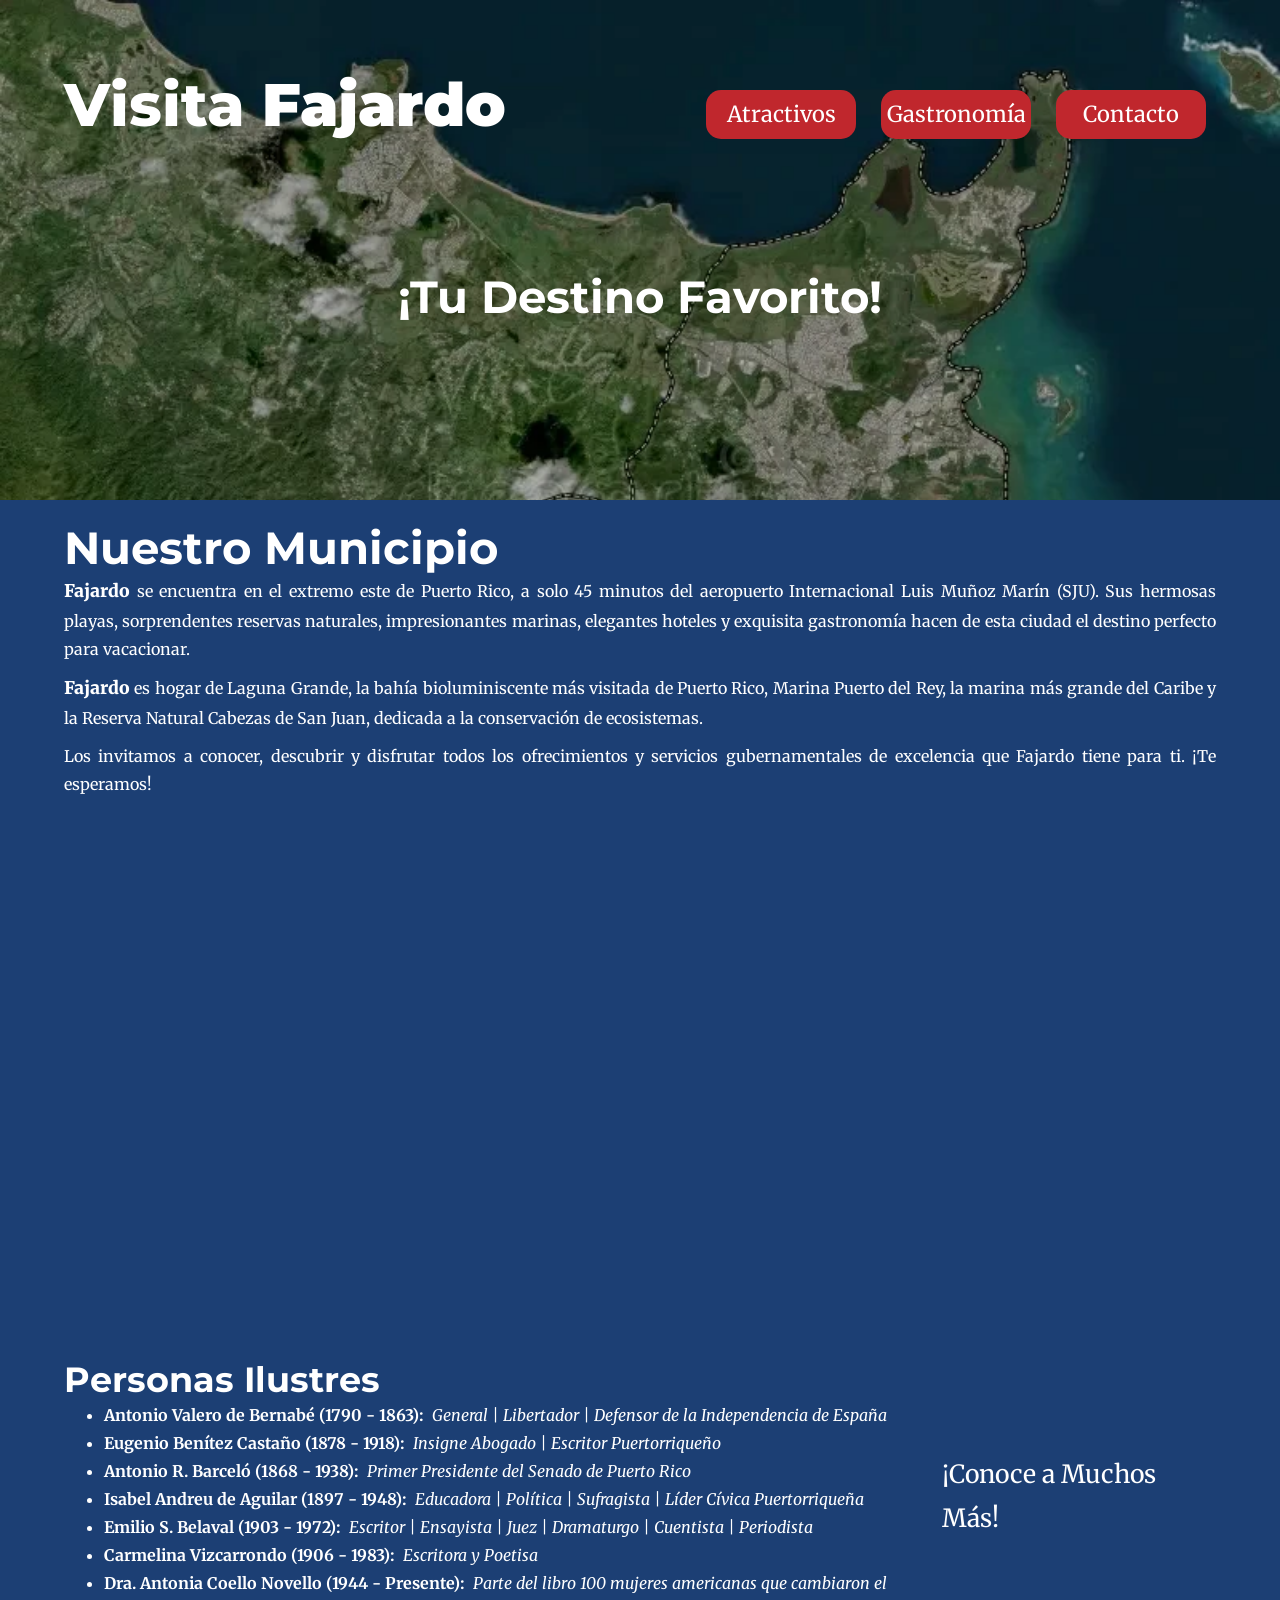
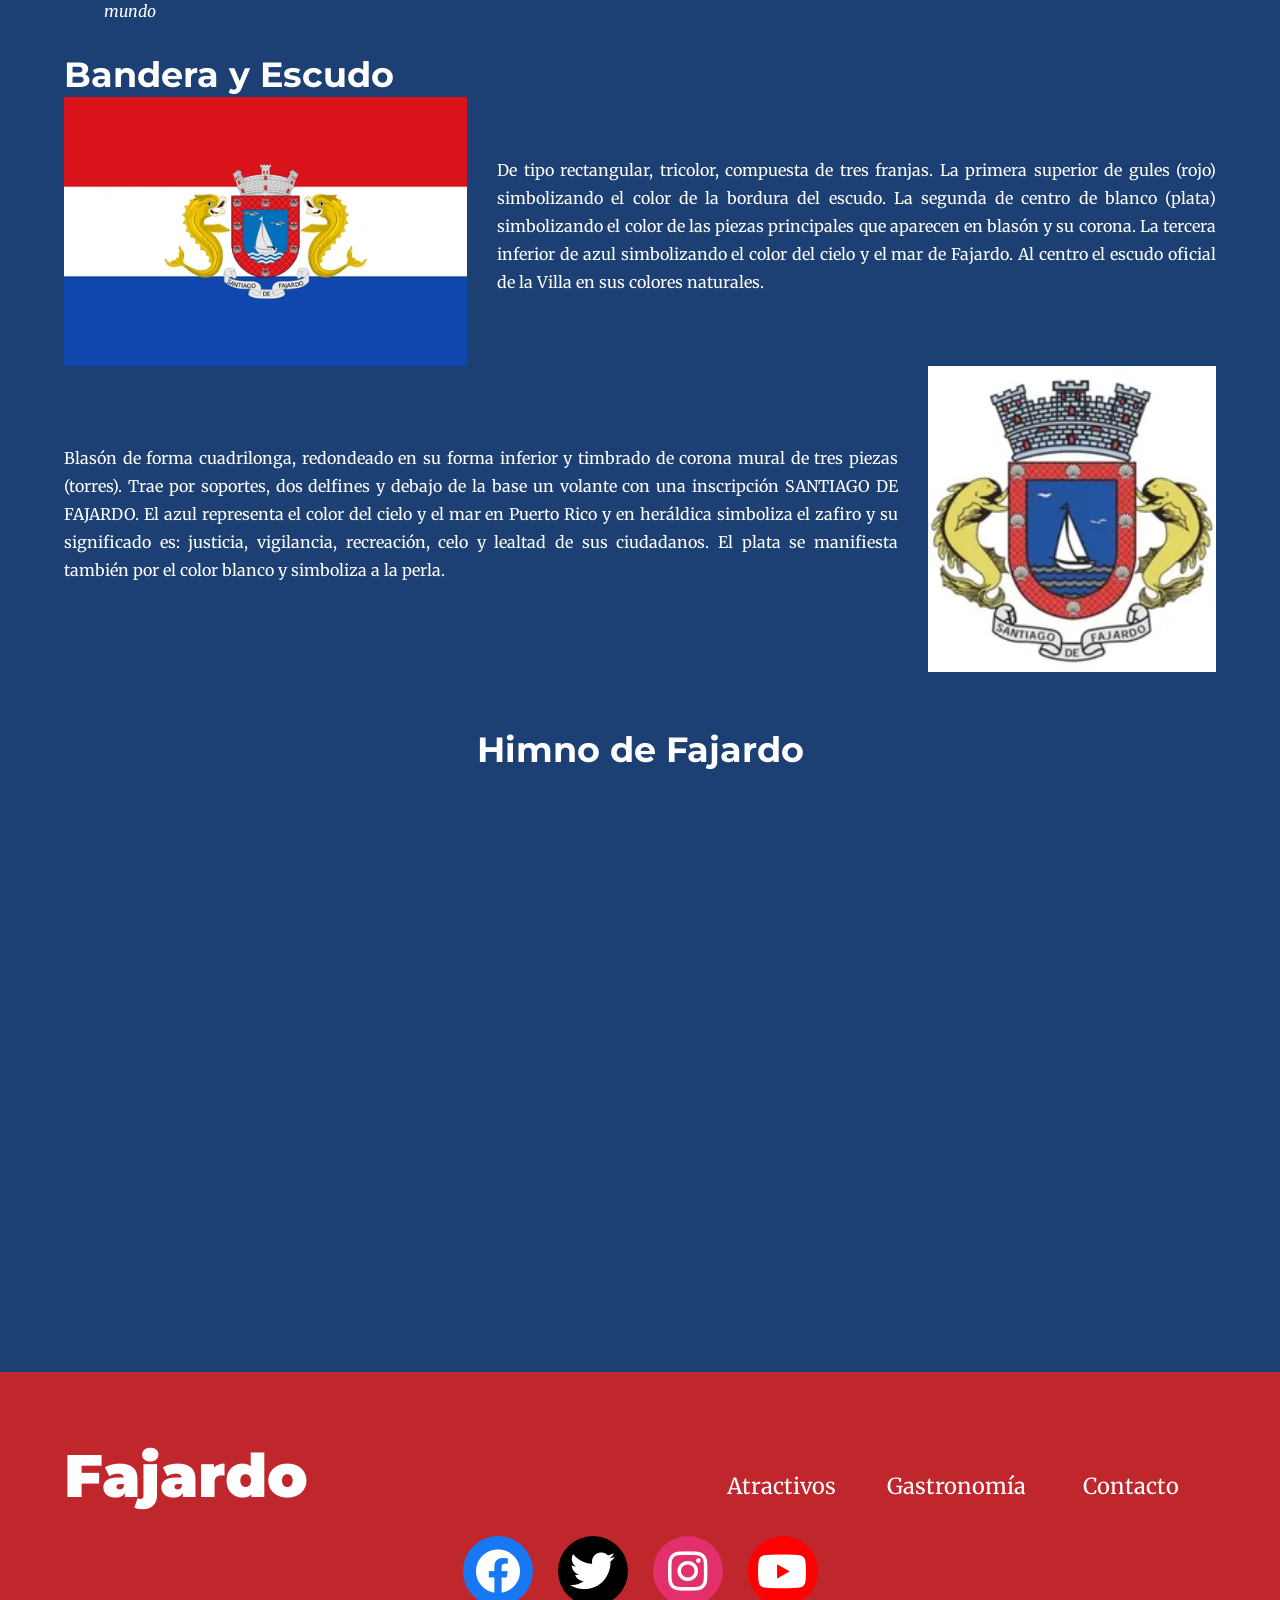
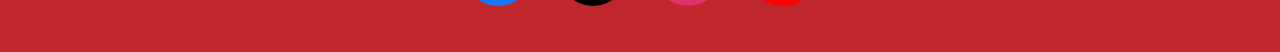
<file: index.html>
<!DOCTYPE html>
<html lang="es">
<!--Fabián Vega #802224327
    4/27/2026
    Asignación 9: Proyecto Pueblo: Fajardo-->
<head>
    <meta charset="UTF-8">
    <meta name="viewport" content="width=device-width, initial-scale=1.0">
    <link rel="stylesheet" href="css/normalize.css">
    <link href="https://cdnjs.cloudflare.com/ajax/libs/font-awesome/5.15.3/css/all.min.css" rel="stylesheet">
    <link rel="preconnect" href="https://fonts.googleapis.com">
    <link rel="preconnect" href="https://fonts.gstatic.com" crossorigin>
    <!-- 0 = normal, 1 = italic | cambié los pesos y variantes para que fuesen solo los que usé-->
    <link href="https://fonts.googleapis.com/css2?family=Merriweather:ital,wght@0,400;0,700;0,900;1,400&family=Montserrat:wght@700;800;900&display=swap" rel="stylesheet">
    <link rel="stylesheet" href="css/fajardo.css">
    <title>Fajardo, Puerto Rico - Home</title>
</head>

<body>
    <header class="header no-margin"> <!-- imagen de fondo, nav y 'logo' -->
        <div class="contenedor">

            <div class="barra"> <!-- 'logo' a la izq, nav a la der -->

                <a class="logo" href="index.html">
                    <h1 class="logo__nombre no-margin centrar-text">Visita <span class="logo__bold">Fajardo </span></h1>
                </a>
                <nav class="navegacion">
                    <a href="atractivos.html" class="enlace_nav">Atractivos</a>
                    <a href="gastronomia.html" class="enlace_nav">Gastronomía</a>
                    <a href="contacto.html" class="enlace_nav">Contacto</a>
                </nav>

            </div>

        </div>


        <div class="header__text">
            <h2 class="no-margin">¡Tu Destino Favorito!</h2>
        </div>
    </header>


    <div class="contenedor main__text">

        <main>
            <h2 class="no-margin">Nuestro Municipio</h2>
            <p class="no-margin"><span class="fajardo">Fajardo</span> se encuentra en el extremo este de Puerto Rico, 
                a solo 45 minutos del aeropuerto Internacional Luis Muñoz Marín (SJU). Sus hermosas playas, sorprendentes 
                reservas naturales, impresionantes marinas, elegantes hoteles y exquisita gastronomía hacen de esta ciudad 
                el destino perfecto para vacacionar. </p>
            <p class="no-margin"><span class="fajardo">Fajardo</span> es hogar de Laguna Grande, la bahía bioluminiscente más visitada de Puerto Rico, 
                Marina Puerto del Rey, la marina más grande del Caribe y la Reserva Natural Cabezas de San Juan, dedicada 
                a la conservación de ecosistemas.</p>
            <p class="no-margin"> Los invitamos a conocer, descubrir y disfrutar todos los ofrecimientos y servicios 
                gubernamentales de excelencia que Fajardo tiene para ti. ¡Te esperamos! </p>

            <div id="map"> <!-- embed mapa-->
                <iframe src="https://www.google.com/maps/embed?pb=!1m18!1m12!1m3!1d24752.439881859307!2d-65.67221678090598!3d18.33409794579798!2m3!1f0!2f0!3f0!3m2!1i1024!2i768!4f13.1!3m3!1m2!1s0x8c04978e84c473dd%3A0x83c77af112476ff0!2sFajardo!5e0!3m2!1sen!2spr!4v1777500940398!5m2!1sen!2spr" 
                width="600" 
                height="450" 
                style="border:0;" 
                allowfullscreen="" 
                loading="lazy" 
                referrerpolicy="no-referrer-when-downgrade">
                </iframe>
            </div>

            <h3 class="no-margin">Personas Ilustres</h3>

            <div class="personas"> <!-- link sale debajo en movil, link sale al lado en desktop (1024px) -->

                <ul class="no-margin">
                    <li><strong>Antonio Valero de Bernabé (1790 - 1863):</strong>&nbsp; <i>General | Libertador | Defensor de la Independencia de España</i></li>
                    <li><strong>Eugenio Benítez Castaño (1878 - 1918):</strong>&nbsp; <i>Insigne Abogado | Escritor Puertorriqueño</i></li>
                    <li><strong>Antonio R. Barceló (1868 - 1938):</strong>&nbsp; <i>Primer Presidente del Senado de Puerto Rico</i></li>
                    <li><strong>Isabel Andreu de Aguilar (1897 - 1948):</strong>&nbsp; <i>Educadora | Política | Sufragista | Líder Cívica Puertorriqueña</i></li>
                    <li><strong>Emilio S. Belaval (1903 - 1972):</strong>&nbsp; <i>Escritor | Ensayista | Juez | Dramaturgo | Cuentista | Periodista</i></li>
                    <li><strong>Carmelina Vizcarrondo (1906 - 1983):</strong>&nbsp; <i>Escritora y Poetisa</i></li>
                    <li><strong>Dra. Antonia Coello Novello (1944 - Presente):</strong>&nbsp; <i>Parte del libro 100 mujeres americanas que cambiaron el mundo</i></li>
                </ul>
                <a href="https://fajardopr.org/sonfajardenos" target="_blank" class= "famous">¡Conoce a Muchos Más!</a>

            </div>

            <br>

            <h3 class="no-margin">Bandera y Escudo</h3>

            <div class="bandera"> <!--imagen + texto lado a lado -->
                <img src="img/bandera.webp" alt="Bandera de Fajardo">
                <p>De tipo rectangular, tricolor, compuesta de tres franjas. La primera superior de gules (rojo) simbolizando el color de la bordura del escudo. 
                    La segunda de centro de blanco (plata) simbolizando el color de las piezas principales que aparecen en blasón y su corona. La tercera inferior 
                    de azul simbolizando el color del cielo y el mar de Fajardo. Al centro el escudo oficial de la Villa en sus colores naturales.</p>
            </div>

            <div class="escudo"> <!--imagen + texto lado a lado -->

                <p>Blasón de forma cuadrilonga, redondeado en su forma inferior y timbrado de corona mural de tres piezas (torres). Trae por soportes, dos delfines y 
                    debajo de la base un volante con una inscripción SANTIAGO DE FAJARDO. El azul representa el color del cielo y el mar en Puerto Rico y en heráldica 
                    simboliza el zafiro y su significado es: justicia, vigilancia, recreación, celo y lealtad de sus ciudadanos. El plata se manifiesta también por el 
                    color blanco y simboliza a la perla. </p>
                <img src="img/escudo.webp" alt="Escudo de Fajardo">

            </div>

            <br>
            <br>

            <h3 class="no-margin centrar-text">Himno de Fajardo</h3>

            <div class="himno"> <!--embed youtube-->
                <iframe width="560" height="315" src="https://www.youtube.com/embed/GA805N6bDGM?si=8vzFSvOoMjcSF5vL" 
                title="YouTube video player"  
                allow="accelerometer; autoplay; clipboard-write; encrypted-media; gyroscope; picture-in-picture; web-share" 
                referrerpolicy="strict-origin-when-cross-origin" 
                allowfullscreen>
                </iframe>
            </div>
            
        </main>
    </div>

    <footer class="footer"> <!--repite nav, incluye iconos de redes sociales -->
        <div class="no-padding contenedor">

            <div class="no-padding barra">

                <a class="logo" href="index.html">
                    <h1 class="logo__nombre no-margin centrar-text logo__bold">Fajardo</h1>
                </a>
                <nav class="navegacion">
                    <a href="atractivos.html" class="enlace_nav">Atractivos</a>
                    <a href="gastronomia.html" class="enlace_nav">Gastronomía</a>
                    <a href="contacto.html" class="enlace_nav">Contacto</a>
                </nav>

            </div>

            <ul class="social-menu no-padding"> <!-- iconos de redes -->
                <li><a href="https://www.facebook.com/fajardopr.org" target="_blank"><i class="fab fa-facebook"></i></a></li>
                <li><a href="https://x.com/EnjoyFajardo" target="_blank"><i class="fab fa-twitter"></i></a></li>
                <li><a href="https://www.instagram.com/municipiodefajardo?utm_source=ig_web_button_share_sheet&igsh=ZDNlZDc0MzIxNw==" target="_blank"><i class="fab fa-instagram"></i> </a></li>
                <li><a href="https://www.youtube.com/results?search_query=fajardo+pr" target="_blank"><i class="fab fa-youtube"></i> </a></li>
            </ul>

        </div>
    </footer>
</body>
</html>
</file>
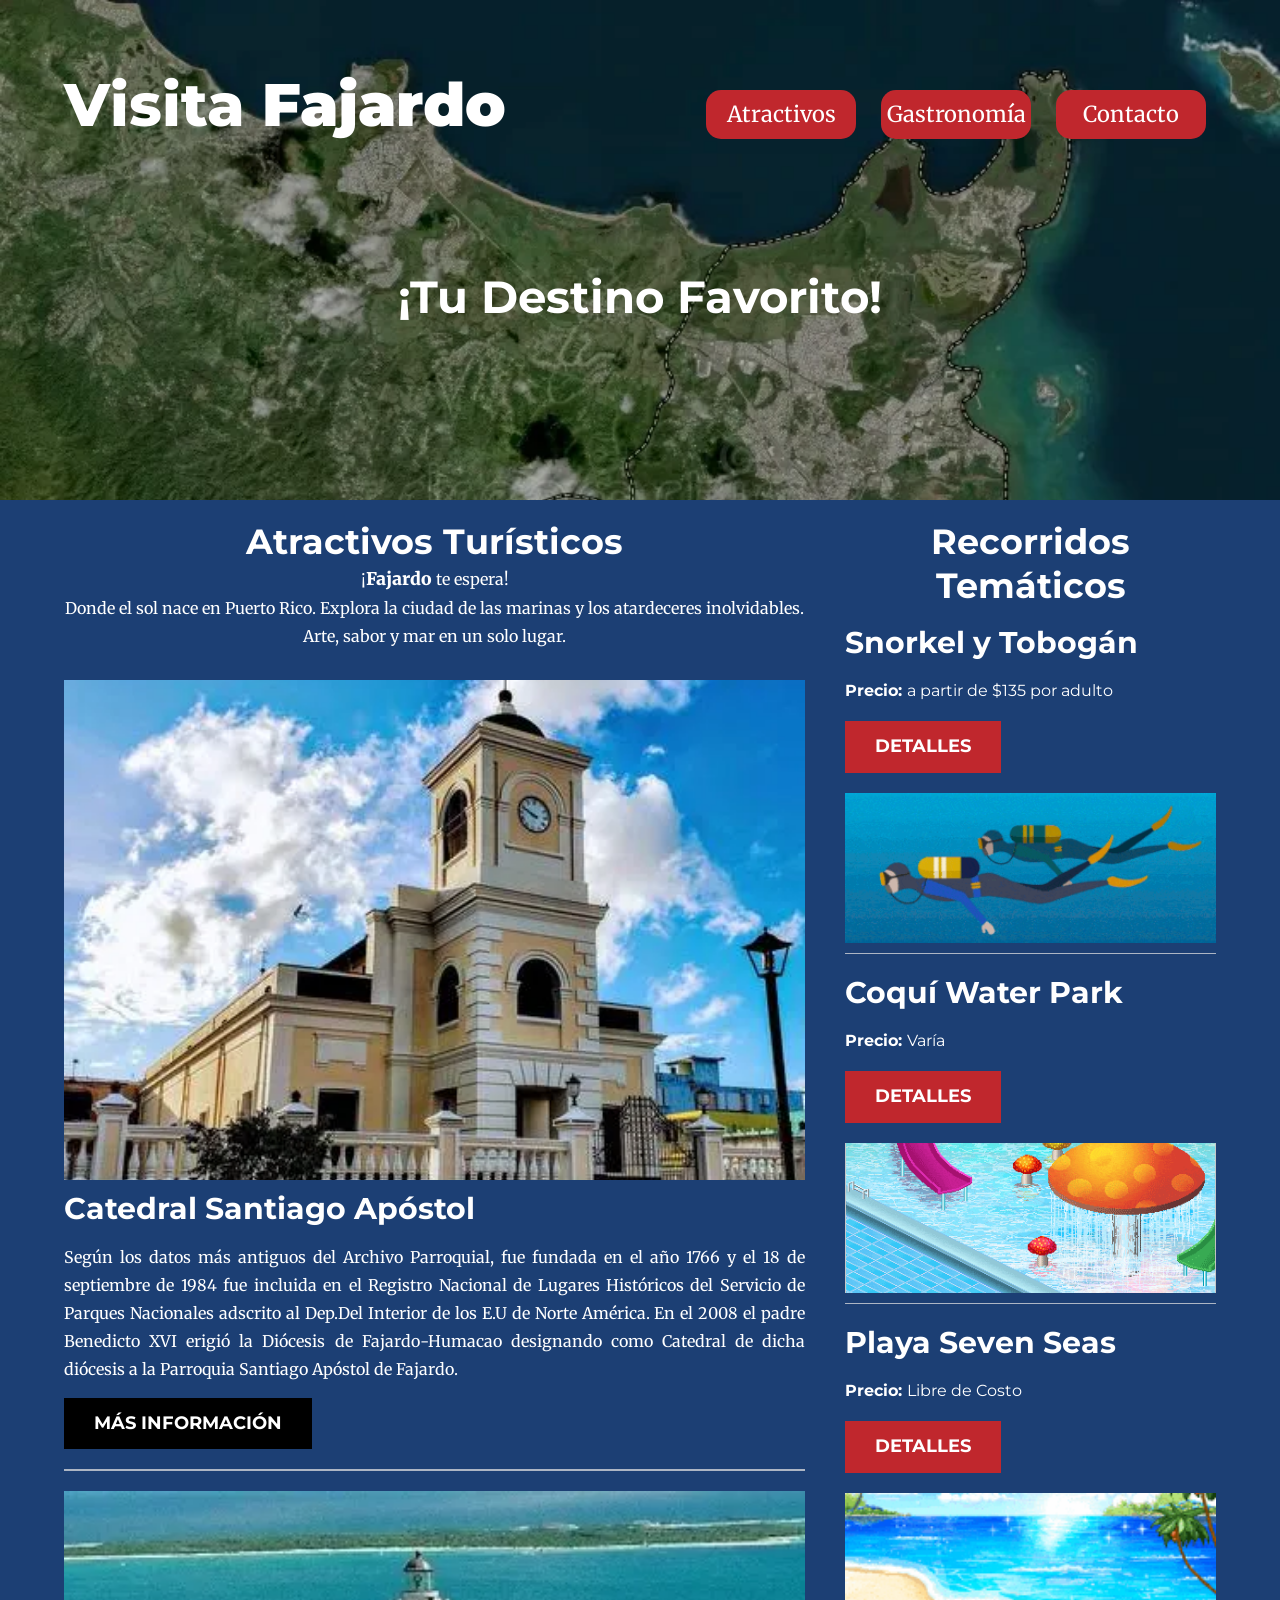
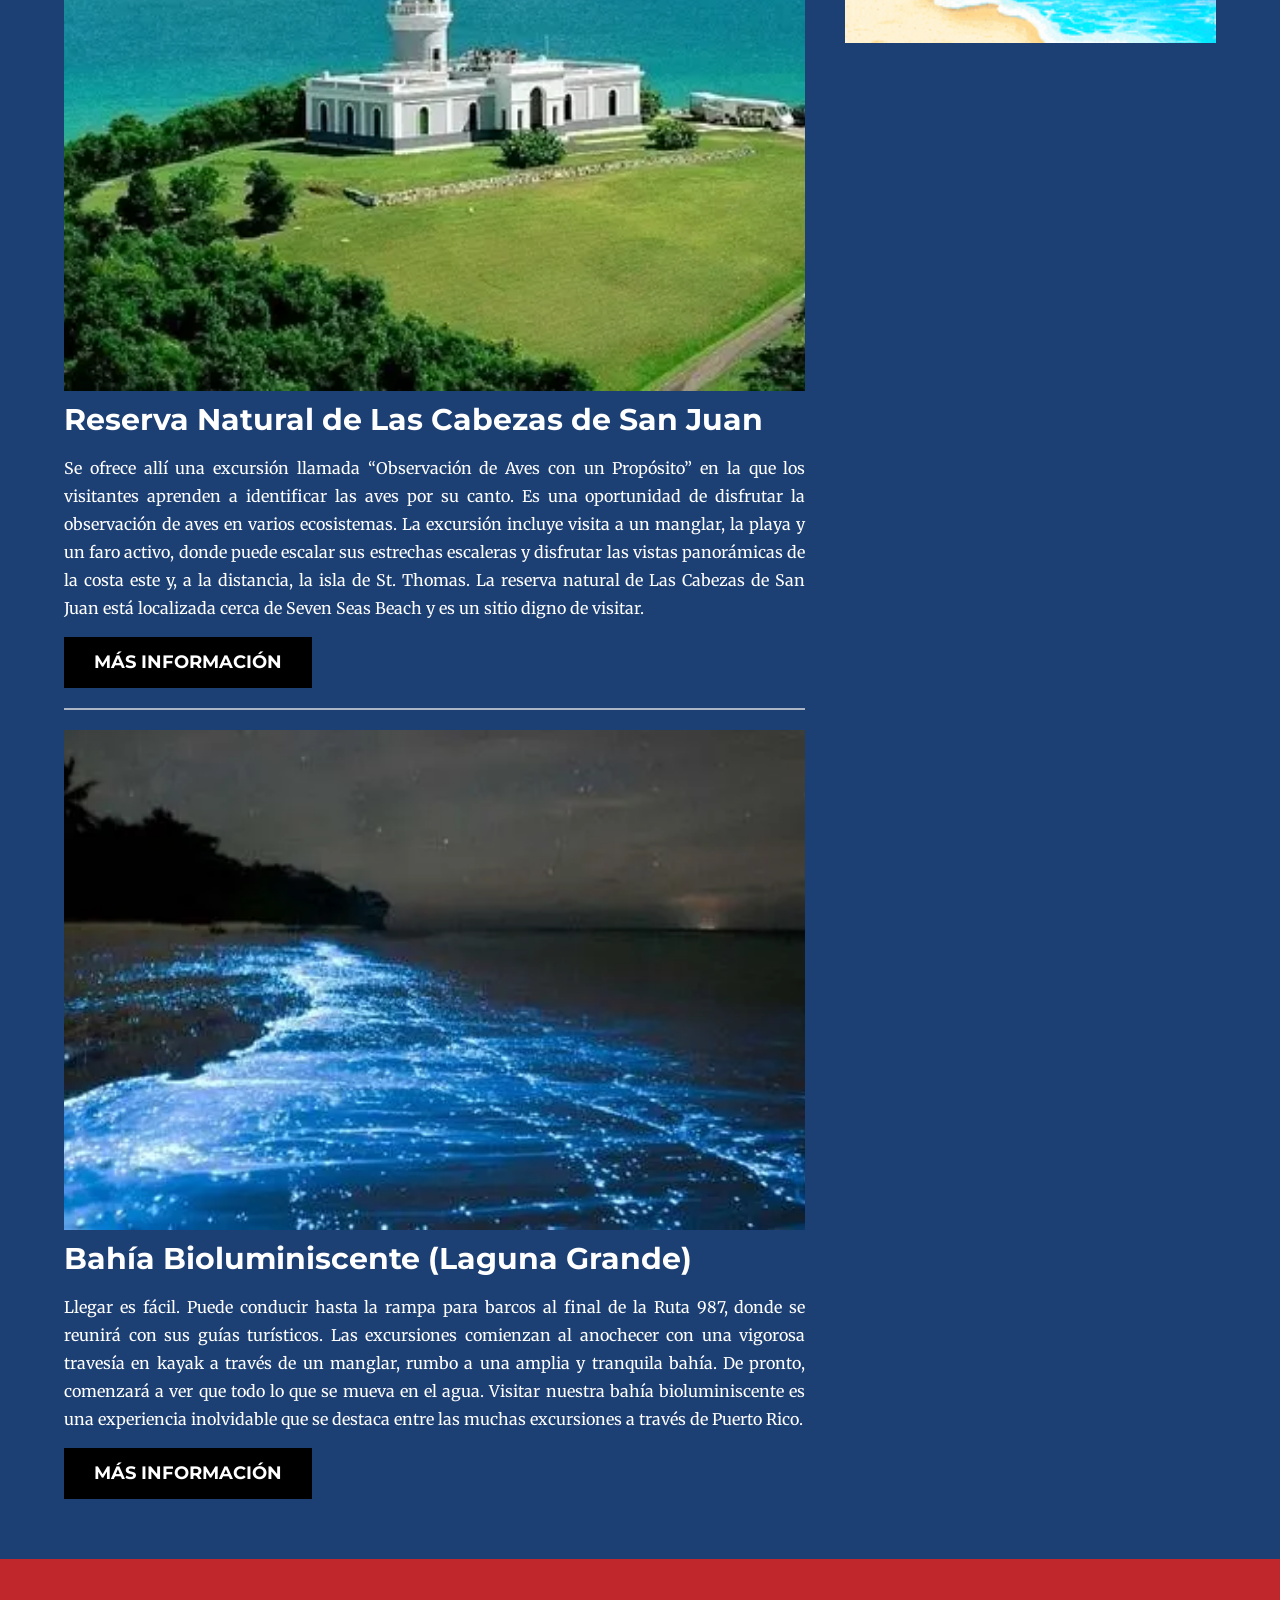
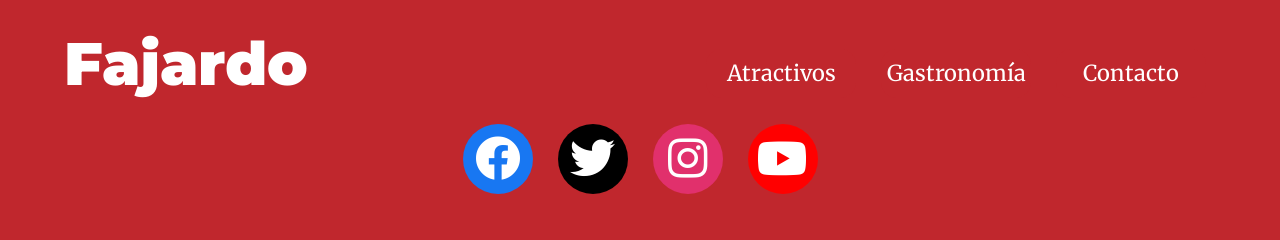
<file: atractivos.html>
<!DOCTYPE html>
<html lang="es">
<!--Fabián Vega #802224327
    4/27/2026
    Asignación 9: Proyecto Pueblo: Fajardo-->
<head>
    <meta charset="UTF-8">
    <meta name="viewport" content="width=device-width, initial-scale=1.0">
    <link rel="stylesheet" href="css/normalize.css">
    <link href="https://cdnjs.cloudflare.com/ajax/libs/font-awesome/5.15.3/css/all.min.css" rel="stylesheet">
    <link rel="preconnect" href="https://fonts.googleapis.com">
    <link rel="preconnect" href="https://fonts.gstatic.com" crossorigin>
    <link href="https://fonts.googleapis.com/css2?family=Merriweather:ital,wght@0,400;0,700;0,900;1,400&family=Montserrat:wght@700;800;900&display=swap" rel="stylesheet">
    <link rel="stylesheet" href="css/fajardo.css">
    <title>Fajardo, Puerto Rico - Atractivos</title>
</head>

<body>
    <header class="header no-margin">
        <div class="contenedor">
            <div class="barra">
                <a class="logo" href="index.html">
                    <h1 class="logo__nombre no-margin centrar-text">Visita <span class="logo__bold">Fajardo </span></h1>
                </a>
                <nav class="navegacion">
                    <a href="atractivos.html" class="enlace_nav">Atractivos</a>
                    <a href="gastronomia.html" class="enlace_nav">Gastronomía</a>
                    <a href="contacto.html" class="enlace_nav">Contacto</a>
                </nav>
            </div>
        </div>
        <div class="header__text">
            <h2 class="no-margin">¡Tu Destino Favorito!</h2>
        </div>
    </header>

    <div class="contenedor contenido-principal">
        <main> <!-- tres artículos de atractivos turísticos -->
            <h3 class="centrar-text no-margin">Atractivos Turísticos</h3>
            <div class="contenido-principal__text">
                <p class="centrar-text no-margin">¡<span class="fajardo">Fajardo</span> te espera!</p>
                <p class="centrar-text no-margin">Donde el sol nace en Puerto Rico. Explora la ciudad de las marinas y los atardeceres inolvidables.</p>
                <p class="centrar-text no-margin">Arte, sabor y mar en un solo lugar.</p>
            </div>


            <article class="atractivo">
                <div class="atractivo__imagen">
                    <picture>
                        <img src="img/catedral.webp" alt="Imagen Catedral Santiago Apóstol">
                    </picture>
                </div>
                <div class="atractivo__contenido">
                    <h4 class="no-margin">Catedral Santiago Apóstol</h4>
                    <p class="no-margin">Según los datos más antiguos del Archivo Parroquial, fue fundada en el año 1766
                         y el 18 de septiembre de 1984 fue incluida en el Registro Nacional de Lugares Históricos del Servicio 
                         de Parques Nacionales adscrito al Dep.Del Interior de los E.U de Norte América. En el 2008 el padre Benedicto 
                         XVI erigió la Diócesis de Fajardo-Humacao designando como Catedral de dicha diócesis a la Parroquia Santiago Apóstol 
                         de Fajardo.</p>
                    <a href="https://www.diocesisfh.com/catedralsantiagoapostol" target="_blank" class="boton boton--primario">Más Información</a>
                </div>
            </article>


            <article class="atractivo">
                <div class="atractivo__imagen">
                    <picture>
                        <img src="img/reserva.webp" alt="Reserva Natural de Las Cabezas de San Juan">
                    </picture>
                </div>
                <div class="atractivo__contenido">
                    <h4 class="no-margin">Reserva Natural de Las Cabezas de San Juan</h4>
                    <p class="no-margin">Se ofrece allí una excursión llamada “Observación de Aves con un Propósito” en la que los visitantes aprenden a 
                        identificar las aves por su canto. Es una oportunidad de disfrutar la observación de aves en varios ecosistemas. La excursión 
                        incluye visita a un manglar, la playa y un faro activo, donde puede escalar sus estrechas escaleras y disfrutar las vistas 
                        panorámicas de la costa este y, a la distancia, la isla de St. Thomas. La reserva natural de Las Cabezas de San Juan está localizada 
                        cerca de Seven Seas Beach y es un sitio digno de visitar.</p>
                    <a href="https://www.paralanaturaleza.org/centros/cabezas-san-juan" target="_blank" class="boton boton--primario">Más información</a>
                </div>
            </article>


            <article class="atractivo">
                <div class="atractivo__imagen">
                    <picture>
                        <img src="img/biolumi.webp" alt="Bahía Bioluminiscente (Laguna Grande)">
                    </picture>
                </div>
                <div class="atractivo__contenido">
                    <h4 class="no-margin">Bahía Bioluminiscente (Laguna Grande)</h4>
                    <p class="no-margin">Llegar es fácil. Puede conducir hasta la rampa para barcos al final de la Ruta 987, 
                        donde se reunirá con sus guías turísticos. Las excursiones comienzan al anochecer con una vigorosa travesía en kayak a través de 
                        un manglar, rumbo a una amplia y tranquila bahía. De pronto, comenzará a ver que todo lo que se mueva en el agua. Visitar nuestra 
                        bahía bioluminiscente es una experiencia inolvidable que se destaca entre las muchas excursiones a través de Puerto Rico.</p>
                    <a href="https://kayakingpuertorico.com/home/tours/bio-bay-kayak-tour/" target="_blank" class="boton boton--primario">Más información</a>
                </div>
            </article>


        </main>
        <aside class="sidebar"> <!-- recorridos temáticos con precio, botón y gif animado -->
            <h3 class="centrar-text no-margin">Recorridos Temáticos</h3>
            <ul class="rutas no-padding">
                <li class="widget-ruta">
                    <h4 class="no-margin">Snorkel y Tobogán</h4>
                    <p class="widget-ruta__label">Precio:
                        <span class="widget-ruta__info">a partir de $135 por adulto</span>
                    </p>
                    <a href="https://www.tripadvisor.com/AttractionProductReview-g612474-d15140529-All_Inclusive_Snorkel_and_Slide_Boat_Tour_Icacos_or_Vieques-Fajardo_Puerto_Rico.html" target="_blank" class="boton boton--secundario">Detalles</a>
                    <picture>
                        <img src="audiovisual/snork.gif" alt="Snorkling">
                    </picture>
                </li>
                <li class="widget-ruta">
                    <h4 class="no-margin">Coquí Water Park</h4>
                    <p class="widget-ruta__label">Precio:
                        <span class="widget-ruta__info">Varía</span>
                    </p>
                    <a href="https://www.tripadvisor.es/Attraction_Review-g612474-d4763240-Reviews-Coqui_Water_Park-Fajardo_Puerto_Rico.html" target="_blank" class="boton boton--secundario">Detalles</a>
                    <picture>
                        <img src="audiovisual/waterpark.gif" alt="Waterpark">
                    </picture> 
                </li>
                <li class="widget-ruta">
                    <h4 class="no-margin">Playa Seven Seas</h4>
                    <p class="widget-ruta__label">Precio:
                        <span class="widget-ruta__info">Libre de Costo</span>
                    </p>
                    <a href="https://www.tripadvisor.es/Attraction_Review-g13355887-d149639-Reviews-Playa_Seven_Seas-Las_Croabas_Fajardo_Puerto_Rico.html" target="_blank" class="boton boton--secundario">Detalles</a>
                    <picture>
                        <img src="audiovisual/beach.gif" alt="Playa Animada">
                    </picture>
                </li>
            </ul>
        </aside>
    </div>

    <footer class="footer">
        <div class="no-padding contenedor">
            <div class="no-padding barra">
                <a class="logo" href="index.html">
                    <h1 class="logo__nombre no-margin centrar-text logo__bold">Fajardo</h1>
                </a>
                <nav class="navegacion">
                    <a href="atractivos.html" class="enlace_nav">Atractivos</a>
                    <a href="gastronomia.html" class="enlace_nav">Gastronomía</a>
                    <a href="contacto.html" class="enlace_nav">Contacto</a>
                </nav>
            </div>
            <ul class="social-menu no-padding">
                <li><a href="https://www.facebook.com/fajardopr.org" target="_blank"><i class="fab fa-facebook"></i></a></li>
                <li><a href="https://x.com/EnjoyFajardo" target="_blank"><i class="fab fa-twitter"></i></a></li>
                <li><a href="https://www.instagram.com/municipiodefajardo?utm_source=ig_web_button_share_sheet&igsh=ZDNlZDc0MzIxNw==" target="_blank"><i class="fab fa-instagram"></i> </a></li>
                <li><a href="https://www.youtube.com/results?search_query=fajardo+pr" target="_blank"><i class="fab fa-youtube"></i> </a></li>
            </ul>
        </div>
    </footer>
</body>

</html>
</file>
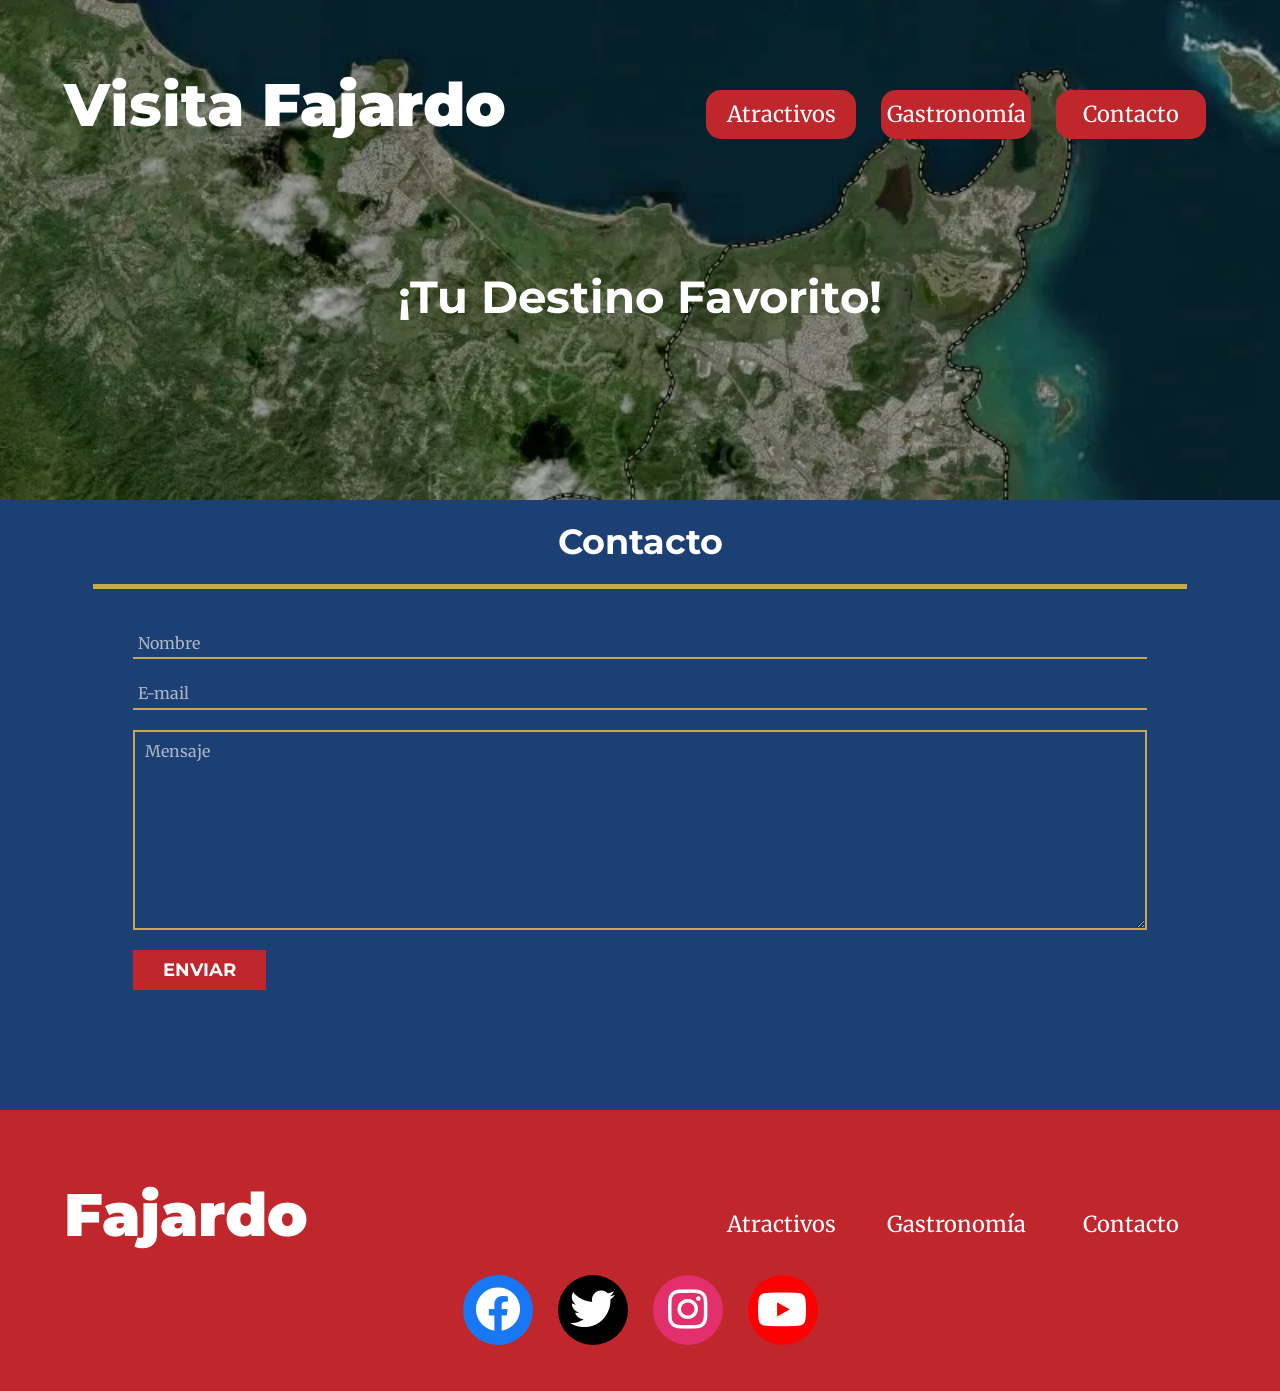
<file: contacto.html>
<!DOCTYPE html>
<html lang="es">
<!--Fabián Vega #802224327
    4/27/2026
    Asignación 9: Proyecto Pueblo: Fajardo-->
<head>
    <meta charset="UTF-8">
    <meta name="viewport" content="width=device-width, initial-scale=1.0">
    <link rel="stylesheet" href="css/normalize.css">
    <link href="https://cdnjs.cloudflare.com/ajax/libs/font-awesome/5.15.3/css/all.min.css" rel="stylesheet">
    <link rel="preconnect" href="https://fonts.googleapis.com">
    <link rel="preconnect" href="https://fonts.gstatic.com" crossorigin>
   <link href="https://fonts.googleapis.com/css2?family=Merriweather:ital,wght@0,400;0,700;0,900;1,400&family=Montserrat:wght@700;800;900&display=swap" rel="stylesheet">
    <link rel="stylesheet" href="css/fajardo.css">
    <title>Fajardo, Puerto Rico - Contacto</title>
</head>

<body>
    <header class="header no-margin">
        <div class="contenedor">
            <div class="barra">
                <a class="logo" href="index.html">
                    <h1 class="logo__nombre no-margin centrar-text">Visita <span class="logo__bold">Fajardo </span></h1>
                </a>
                <nav class="navegacion">
                    <a href="atractivos.html" class="enlace_nav">Atractivos</a>
                    <a href="gastronomia.html" class="enlace_nav">Gastronomía</a>
                    <a href="contacto.html" class="enlace_nav">Contacto</a>
                </nav>
            </div>
        </div>
        <div class="header__text">
            <h2 class="no-margin">¡Tu Destino Favorito!</h2>
        </div>
    </header>

    <main class="contenedor">
        <h3 class="centrar-text no-margin">Contacto</h3>
        <form class="formulario">
            <div class="campo">
                <input class="campo__field" type="text" placeholder="Nombre" id="nombre">
            </div>
            <div class="campo">
                <input class="campo__field" type="email" placeholder="E-mail" id="email">
            </div>
            <div class="campo">
                <textarea class="campo__field campo__field--textarea" placeholder="Mensaje" id="mensaje"></textarea>
            </div>
            <div class="campo">
                <input type="submit" value="Enviar" class="boton boton--terciario">
            </div>
        </form>
    </main>

    <footer class="footer">
        <div class="no-padding contenedor">
            <div class="no-padding barra">
                <a class="logo" href="index.html">
                    <h1 class="logo__nombre no-margin centrar-text logo__bold">Fajardo</h1>
                </a>
                <nav class="navegacion">
                    <a href="atractivos.html" class="enlace_nav">Atractivos</a>
                    <a href="gastronomia.html" class="enlace_nav">Gastronomía</a>
                    <a href="contacto.html" class="enlace_nav">Contacto</a>
                </nav>
            </div>
            <ul class="social-menu no-padding">
                <li><a href="https://www.facebook.com/fajardopr.org" target="_blank"><i class="fab fa-facebook"></i></a></li>
                <li><a href="https://x.com/EnjoyFajardo" target="_blank"><i class="fab fa-twitter"></i></a></li>
                <li><a href="https://www.instagram.com/municipiodefajardo?utm_source=ig_web_button_share_sheet&igsh=ZDNlZDc0MzIxNw==" target="_blank"><i class="fab fa-instagram"></i> </a></li>
                <li><a href="https://www.youtube.com/results?search_query=fajardo+pr" target="_blank"><i class="fab fa-youtube"></i> </a></li>
            </ul>
        </div>
    </footer>

</body>

</html>
</file>
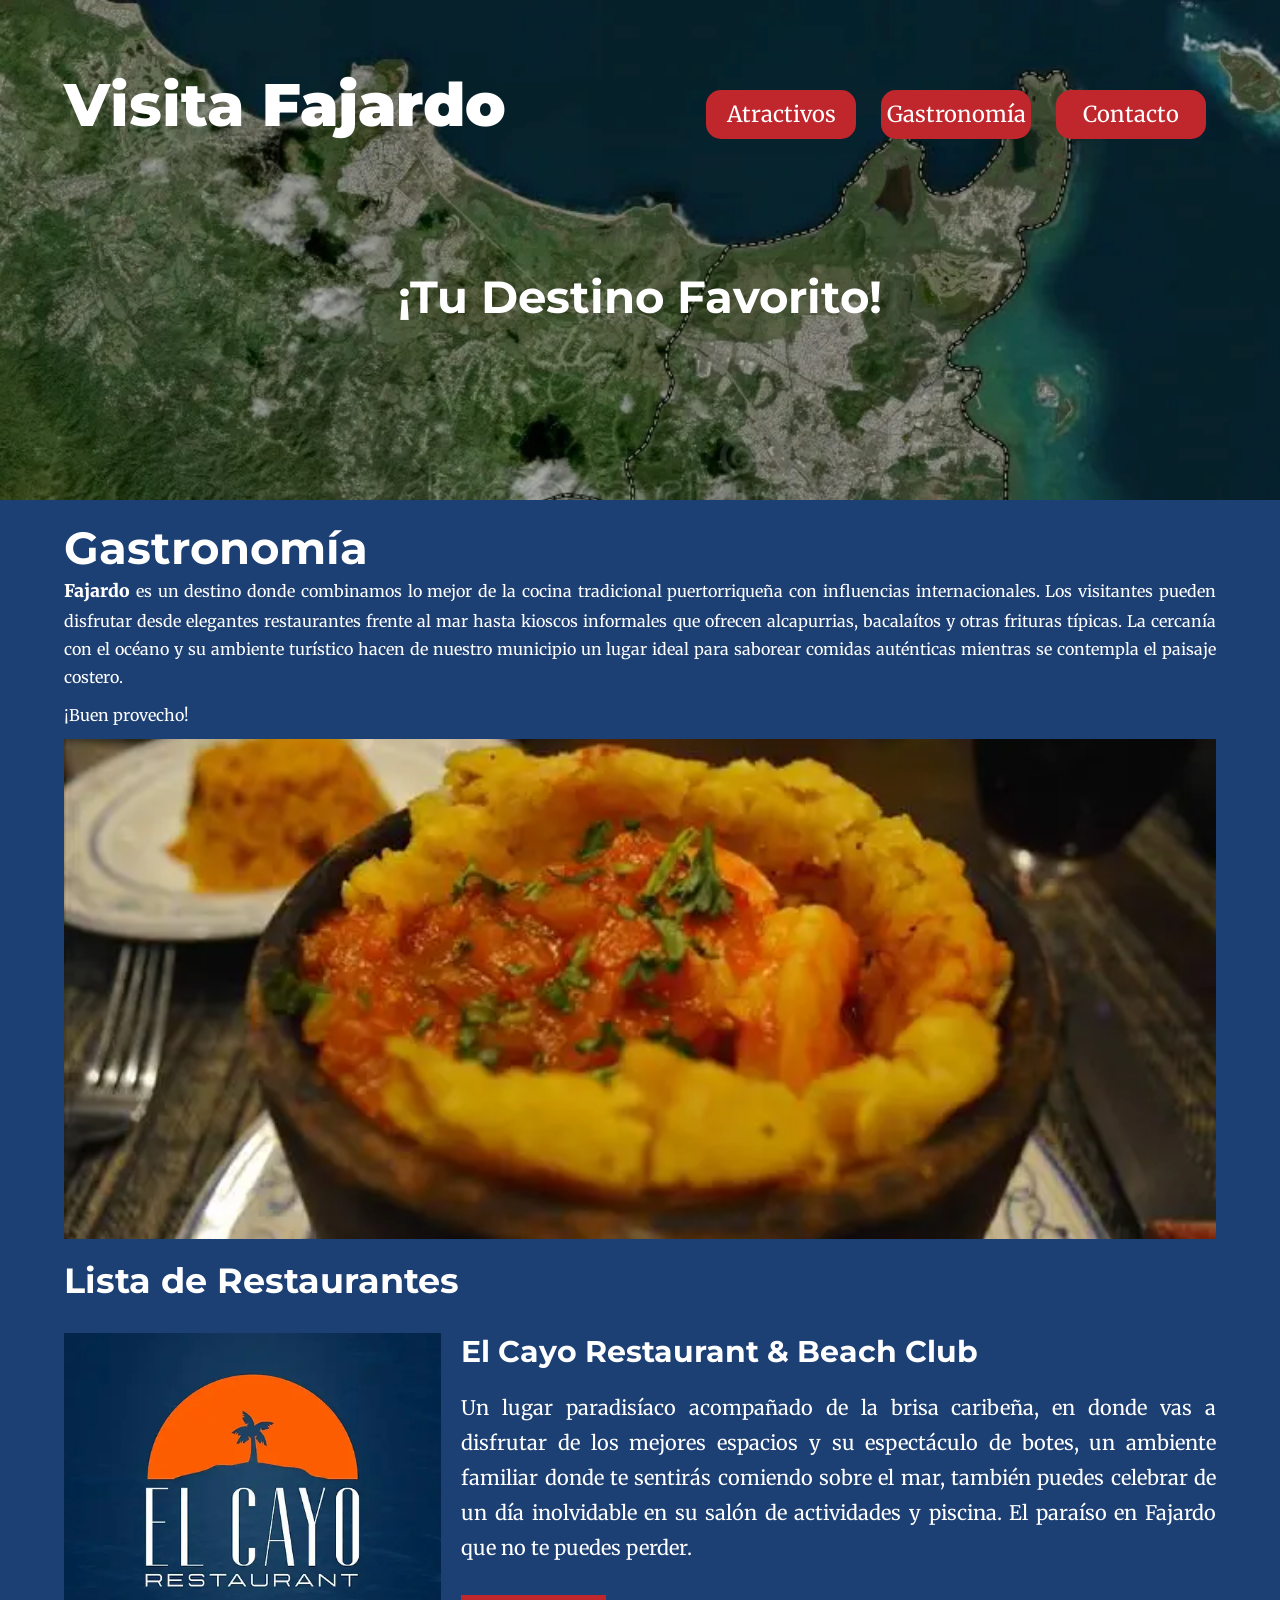
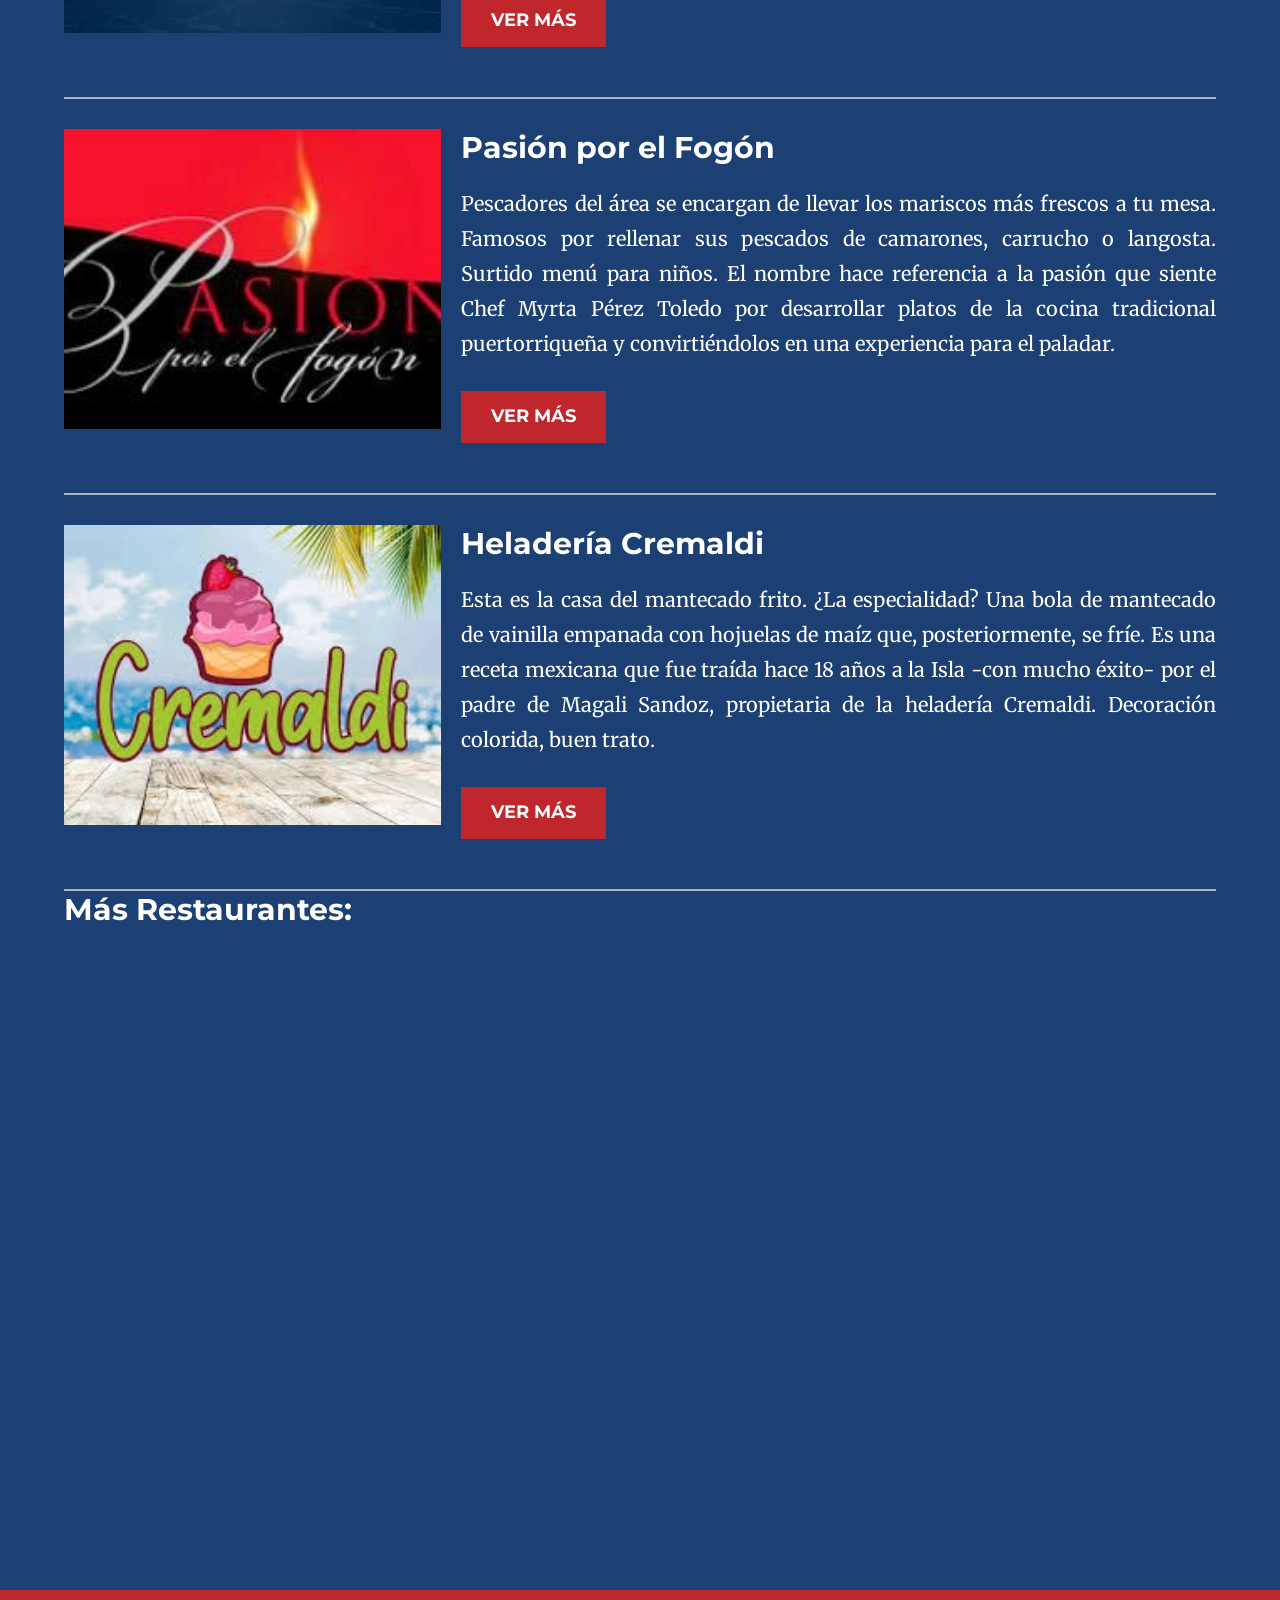
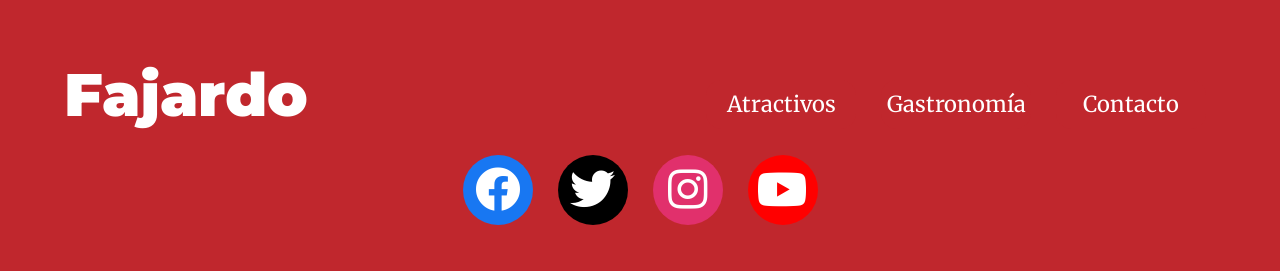
<file: gastronomia.html>
<!DOCTYPE html>
<html lang="es">
<!--Fabián Vega #802224327
    4/27/2026
    Asignación 9: Proyecto Pueblo: Fajardo-->
<head>
    <meta charset="UTF-8">
    <meta name="viewport" content="width=device-width, initial-scale=1.0">
    <link rel="stylesheet" href="css/normalize.css">
    <link href="https://cdnjs.cloudflare.com/ajax/libs/font-awesome/5.15.3/css/all.min.css" rel="stylesheet">
    <link rel="preconnect" href="https://fonts.googleapis.com">
    <link rel="preconnect" href="https://fonts.gstatic.com" crossorigin>
    <link href="https://fonts.googleapis.com/css2?family=Merriweather:ital,wght@0,400;0,700;0,900;1,400&family=Montserrat:wght@700;800;900&display=swap" rel="stylesheet">
    <link rel="stylesheet" href="css/fajardo.css">
    <title>Fajardo, Puerto Rico - Gastronomía</title>
</head>

<body>
    <header class="header no-margin">
        <div class="contenedor">
            <div class="barra">
                <a class="logo" href="index.html">
                    <h1 class="logo__nombre no-margin centrar-text">Visita <span class="logo__bold">Fajardo </span></h1>
                </a>
                <nav class="navegacion">
                    <a href="atractivos.html" class="enlace_nav">Atractivos</a>
                    <a href="gastronomia.html" class="enlace_nav">Gastronomía</a>
                    <a href="contacto.html" class="enlace_nav">Contacto</a>
                </nav>
            </div>
        </div>
        <div class="header__text">
            <h2 class="no-margin">¡Tu Destino Favorito!</h2>
        </div>
    </header>

    <div class="contenedor main__text">
        <main>
            <h2 class="no-margin">Gastronomía</h2>
            <p class="no-margin"><span class="fajardo">Fajardo</span> es un destino donde combinamos lo mejor de la cocina tradicional puertorriqueña con 
                influencias internacionales.  Los visitantes pueden disfrutar desde elegantes restaurantes frente al mar hasta kioscos informales que ofrecen alcapurrias, 
                bacalaítos y otras frituras típicas. La cercanía con el océano y su ambiente turístico hacen de nuestro municipio un lugar ideal para saborear 
                comidas auténticas mientras se contempla el paisaje costero.</p>
            <p class="no-margin">¡Buen provecho!</p>
            <div class="gastronomia__imagen">
                <img src="img/food_fajardo.webp" alt="Gastronomía Fajardo">
            </div>


            <h3 class="no-margin">Lista de Restaurantes</h3>
            <div class="restaurante">
                <div class="restaurante__imagen">
                    <img src="img/food_fajardo2.webp" alt="Imagen Restaurante El Cayo">
                </div>
                <div class="restaurante__informacion">
                    <h4 class="no-margin">El Cayo Restaurant & Beach Club</h4>
                    <p class="restaurante__descripcion">
                        Un lugar paradisíaco acompañado de la brisa caribeña, en donde vas a disfrutar de los mejores espacios 
                        y su espectáculo de botes, un ambiente familiar donde te sentirás comiendo sobre el mar, también puedes 
                        celebrar de un día inolvidable en su salón de actividades y piscina. El paraíso en Fajardo que no 
                        te puedes perder.
                    </p>
                    <a href="https://www.instagram.com/elcayorest/" target="_blank" class="boton boton--secundario">Ver más</a>
                </div> 
            </div> 

            <div class="restaurante">
                <div class="restaurante__imagen">
                    <img src="img/food_fajardo3.webp" alt="Imagen Pasión por el Fogón">
                </div>
                <div class="restaurante__informacion">
                    <h4 class="no-margin">Pasión por el Fogón</h4>
                    <p class="restaurante__descripcion">
                        Pescadores del área se encargan de llevar los mariscos más frescos a tu mesa. Famosos por rellenar sus 
                        pescados de camarones, carrucho o langosta. Surtido menú para niños. El nombre hace referencia a la 
                        pasión que siente Chef Myrta Pérez Toledo por desarrollar platos de la cocina tradicional puertorriqueña y 
                        convirtiéndolos en una experiencia para el paladar.
                    </p>
                    <a href="https://www.pasionporelfogon.net/" target="_blank" class="boton boton--secundario">Ver más</a>
                </div> 
            </div> 

            <div class="restaurante">
                <div class="restaurante__imagen">
                    <img src="img/food_fajardo4.webp" alt="Imagen Heladería Cremaldi">
                </div>
                <div class="restaurante__informacion">
                    <h4 class="no-margin">Heladería Cremaldi</h4>
                    <p class="restaurante__descripcion">
                        Esta es la casa del mantecado frito. ¿La especialidad? Una bola de mantecado de vainilla empanada 
                        con hojuelas de maíz que, posteriormente, se fríe. Es una receta mexicana que fue traída hace 18 años 
                        a la Isla -con mucho éxito- por el padre de Magali Sandoz, propietaria de la heladería Cremaldi. 
                        Decoración colorida, buen trato.
                    </p>
                    <a href="https://www.facebook.com/cremaldi89/?locale=es_LA" target="_blank" class="boton boton--secundario">Ver más</a>
                </div> 
            </div> 
            <h4 class="no-margin">Más Restaurantes:</h4>
            <div class="vidrestaurante"> <!-- tikTok embeded de más restaurantes -->
                <iframe 
                    src="https://www.tiktok.com/embed/7238669486163889413"
                    width="325"
                    height="580"
                    allowfullscreen>
                </iframe>
            </div>
        </main>
        <br>
        <br>
        <br>
        <br>
    </div>
    

    <footer class="footer">
        <div class="no-padding contenedor">
            <div class="no-padding barra">
                <a class="logo" href="index.html">
                    <h1 class="logo__nombre no-margin centrar-text logo__bold">Fajardo</h1>
                </a>
                <nav class="navegacion">
                    <a href="atractivos.html" class="enlace_nav">Atractivos</a>
                    <a href="gastronomia.html" class="enlace_nav">Gastronomía</a>
                    <a href="contacto.html" class="enlace_nav">Contacto</a>
                </nav>
            </div>
            <ul class="social-menu no-padding">
                <li><a href="https://www.facebook.com/fajardopr.org" target="_blank"><i class="fab fa-facebook"></i></a></li>
                <li><a href="https://x.com/EnjoyFajardo" target="_blank"><i class="fab fa-twitter"></i></a></li>
                <li><a href="https://www.instagram.com/municipiodefajardo?utm_source=ig_web_button_share_sheet&igsh=ZDNlZDc0MzIxNw==" target="_blank"><i class="fab fa-instagram"></i> </a></li>
                <li><a href="https://www.youtube.com/results?search_query=fajardo+pr" target="_blank"><i class="fab fa-youtube"></i> </a></li>
            </ul>
        </div>
    </footer>

</body>

</html>
</file>
<file: css/fajardo.css>
/**Variables**/
:root {
    --fuenteHeading: 'Montserrat', sans-serif;
    --fuenteParrafo: 'Merriweather', serif;

    --primario:  #2E86C1;
    --primario1: #1c3f74;
    --primario2: #C0272D;
    --primario3: #C9A84C;
    --blanco:    #ffffff;
    --negro:     #000000;
    --gris:      #e1e1e1bc;
    --fb:        #1877F2;
    --inst:      #E1306C;
    --ytb:       #FF0000;
}


/**Para Todo el Sitio Web**/
html {
    box-sizing: border-box;
    font-size: 62.5%; /* 1rem = 10px */
}

*,
*::before,
*::after {
    box-sizing: inherit;
}

body {
    background-color: var(--primario1);
    color: var(--blanco);
    font-family: var(--fuenteParrafo);
    font-size: 1.6rem;
    line-height: 1.75;
}

img {
    max-width: 100%;
}

a {
    text-decoration: none;
}

/** Texto **/
h1,
h2,
h3,
h4 {
    font-family: var(--fuenteHeading);
    line-height: 1.25;
}

p {
    font-family: var(--fuenteParrafo);
}

h1 { font-size: 6rem; }
h2 { font-size: 4.5rem; }
h3 { font-size: 3.5rem; }
h4 { font-size: 3rem; }

.no-margin  { 
    margin: 0; 
}

.no-padding { 
    padding: 0; 
}

.centrar-text { 
    text-align: center; 
}

.fajardo { /* cuando fajardo sale en texto*/
    font-weight: 900;
    font-size: 1.75rem;
}

/** Link de "¡Conoce a Muchos Más!" **/
.famous { 
    font-family: var(--fuenteParrafo);
    font-size: 2.5rem;
    color: var(--blanco);
    padding-bottom: 8.5rem;
    transition: color 0.3s ease;
}

.famous:hover {
    color: var(--primario2);
}

/** Formateo **/
.contenedor {
    width: min(90%, 120rem);
    margin: 0 auto;
    padding-top: 2rem;
}

@media (min-width: 768px) {
    .barra {
        display: flex;
        justify-content: space-between;
        align-items: center;
        text-align: center;
        padding-top: 4rem;
    }
}


/** Botones **/
.boton {
    display: block;
    font-family: var(--fuenteHeading);
    color: var(--blanco);
    text-align: center;
    padding: 1rem 3rem;
    font-size: 1.8rem;
    text-transform: uppercase;
    font-weight: 700;
    margin-bottom: 2rem;
    border: none;
    /* animación para dinamicidad de botones, parametros para hover on y off */
    transition: background-color 0.3s ease, color 0.3s ease, font-weight 0.3s ease;
}

@media (min-width: 768px) {
    .boton {
        display: inline-block;
    }
}

.boton--primario { 
    background-color: var(--negro); 
}

.boton--primario:hover {
    cursor: pointer;
    background-color: var(--blanco);
    color: var(--negro);
    font-weight: 800;
}

.boton--secundario { 
    background-color: var(--primario2); 
}

.boton--secundario:hover {
    cursor: pointer;
    background-color: var(--blanco);
    color: var(--primario2);
    font-weight: 800;
}

.boton--terciario { 
    background-color: var(--primario2); 
}

.boton--terciario:hover {
    background-color: var(--primario3);
}


/** Header **/
.header {
    background-image: url('../img/satelite_inicio.webp');
    height: 50rem;
    background-size: cover;
    background-repeat: no-repeat;
    background-position: top; 
}

.header__text {
    text-align: center;
    color: var(--blanco);
    margin-top: 4rem;
}

@media (min-width: 768px) {
    .header__text {
        margin-top: 12rem;
    }
}

/** "Visita Fajardo"/Link de Home **/
.logo {
    color: var(--blanco);
}

.logo:hover .logo__nombre {
    color: var(--primario);
}

.logo__nombre {
    font-weight: 800;
    transition: color 0.3s ease;
}

.logo__bold {
    font-weight: 900;
}

/** Nav **/
.navegacion {
    margin-top: 2rem;
}

.enlace_nav {
    display: block;
    text-align: center;
    font-size: 2.2rem;
    color: var(--blanco);
}

@media (min-width: 1024px) { /* en 768px nav hace overflow */
    .navegacion {
        display: flex;
        gap: 2.5rem;
        padding: 1rem;
    }

    .enlace_nav {
        text-decoration: none;
        background: var(--primario2);
        border-radius: 1.5rem;
        padding: 0.5rem;
        width: 15rem;
        transition: background-color 0.3s ease;
    }

    nav a:hover {
        font-weight: 700;
        background: var(--primario3);
    }
}


/** Footer y Links Social Media */
.footer {
    background-color: var(--primario2);
    padding-bottom: 3rem;
    margin-top: 4rem;
}

.social-menu {
    display: flex;
    gap: 1rem;
    list-style-type: none;
    justify-content: center;
}

.social-menu i {
    color: var(--blanco);
    width: 5.5rem;
    height: 5.5rem;
    border-radius: 50%;
    font-size: 3rem;
    display: flex;
    justify-content: center;
    transition: all 0.2s ease-in-out;
}

.social-menu i::before {
    display: flex;
    flex-flow: row nowrap;
    align-items: center;
}

.social-menu a {
    text-decoration: none;
}

.social-menu i:hover {
    opacity: 0.7;
    border-radius: 0;
}

@media (min-width: 768px) {
    .social-menu {
        gap: 2.5rem;
    }

    .social-menu i {
        width: 7rem;
        height: 7rem;
        font-size: 4.5rem;
    }
}

/* colores íconos redes */
.fa-facebook  { 
    background: var(--fb); 
}

.fa-twitter   { 
    background: var(--negro); 
}

.fa-instagram { 
    background: var(--inst); 
}

.fa-youtube   { 
    background: var(--ytb); 
}


/** index.html **/

/* para los strips */
.main__text {
    position: relative;
}

.main__text::before,
.main__text::after {
    content: '';
    position: absolute;
    top: 0;
    bottom: 0;
    width: 25rem;
    background-image: url('../img/strips.webp');
    background-repeat: repeat-y;
    background-size: contain;
    display: none; /* se ve solo en pantallas mayores de 1280px */
}

.main__text::before { left: -28rem; }  /* strip izq  */
.main__text::after  { right: -28rem; } /* strip der */

@media (min-width: 1281px) { /* strips causaban problemas hasta los 1280px */
    .main__text::before,
    .main__text::after {
        display: block;
    }
}

.main__text p {
    padding-bottom: 1rem;
    text-align: justify;
}

/** Google Maps **/
#map iframe {
    width: 100%;
    height: 55rem;
    border: none;
    display: block;
    padding-bottom: 2rem;
}

/** YouTube Embed Himno **/
.himno iframe {
    width: 100%;
    height: 56rem;
    border: none;
    display: block;
    padding-bottom: 2rem;
}

/** Personas Ilustres + link */
.personas {
    display: flex;
    flex-direction: column;
    gap: 1rem;
}

@media (min-width: 1024px) { /* evitar conflictos con link en lado izquierda */
    .personas {
        flex-direction: row;
        justify-content: space-between;
        align-items: flex-end;
    }
}

/** Bandera y Escudo **/
.bandera {
    display: flex;
    gap: 3rem;
    align-items: center;
}

.bandera img {
    width: 35%;
    flex-shrink: 0; /* para que en movil se vea imagen y texto al lado */
}

.escudo {
    display: flex;
    gap: 3rem;
    align-items: center;
}

.escudo img {
    width: 25%;
    flex-shrink: 0;
}


/** atractivos.html **/
@media (min-width: 768px) {
    .contenido-principal {
        display: grid;
        grid-template-columns: 2fr 1fr;
        column-gap: 4rem;
    }
}

.contenido-principal__text {
    padding-bottom: 3rem;
    font-size: 100%;
}

/** Articles **/
.atractivo {
    border-bottom: 2px solid var(--gris);
    margin-bottom: 2rem;
}

.atractivo:last-of-type {
    border-bottom: none;
    margin-bottom: 0;
}

article p {
    text-align: justify;
    padding-top: 1.5rem;
    padding-bottom: 1.5rem;
}

article img {
    width: 100%;
    height: 50rem;
    object-fit: cover; /* mantener el aspect ratio */
    display: block;
    margin-bottom: 1rem;
}

/** Aside **/
.rutas {
    list-style: none;
}

.widget-ruta {
    border-bottom: 1px solid var(--gris);
    margin-bottom: 2rem;
}

.widget-ruta:last-of-type {
    border: none;
    margin-bottom: 0;
}

.widget-ruta__label {
    font-family: var(--fuenteHeading);
    font-weight: bold;
}

.widget-ruta__info {
    font-weight: normal;
}

.widget-ruta img {
    width: 100%;
    height: 15rem;
    object-fit: cover;
    display: block;
    margin-bottom: 1rem;
}


/** gastronomia.html **/
.gastronomia__imagen {
    text-align: center;
    margin-bottom: 2rem;
}

.gastronomia__imagen img {
    width: 100%;
    height: 50rem;
    object-fit: cover;
    display: block;
    margin-bottom: 1rem;
}

/** Restaurantes **/
.restaurante {
    padding: 3rem 0;
    border-bottom: 2px solid var(--gris);
}

.restaurante:last-of-type {
    border: none;
}

@media (min-width: 768px) {
    .restaurante {
        display: grid;
        grid-template-columns: 1fr 2fr;
        column-gap: 2rem;
    }
}

.restaurante__imagen img {
    width: 100%;
    height: 30rem;
    object-fit: cover;
    display: block;
    margin-bottom: 1rem;
}

.restaurante__descripcion {
    font-weight: normal;
    font-size: 2rem;
}

/** Embeded Video Tiktok Más Restaurantes **/
.vidrestaurante iframe {
    width: 100%;
    height: 51rem;
    border: none;
    display: block;
    padding-bottom: 2rem;
    padding-top: 1rem;
}


/** contacto.html **/
.formulario {
    background-color: var(--primario1);
    margin: 2rem auto 0 auto;
    width: 95%;
    padding: 4rem;
    border-top: 5px solid var(--primario3);
}

.campo {
    display: flex;
    margin-bottom: 2rem;
}

.campo__field {
    flex: 1;
    border: none;
    border-bottom: 2px solid var(--primario3);
    background-color: transparent;
    color: var(--blanco);
    padding: 0.5rem;
    font-family: var(--fuenteParrafo);
    font-size: 1.6rem;
    outline: none;
}

.campo__field::placeholder {
    color: var(--gris);
}

.campo__field:focus {
    border-bottom: 2px solid var(--primario2);
}

.campo__field--textarea {
    height: 20rem;
    border: 2px solid var(--primario3);
    padding: 1rem;
}

.campo__field--textarea:focus {
    border-color: var(--primario2);
}
</file>
